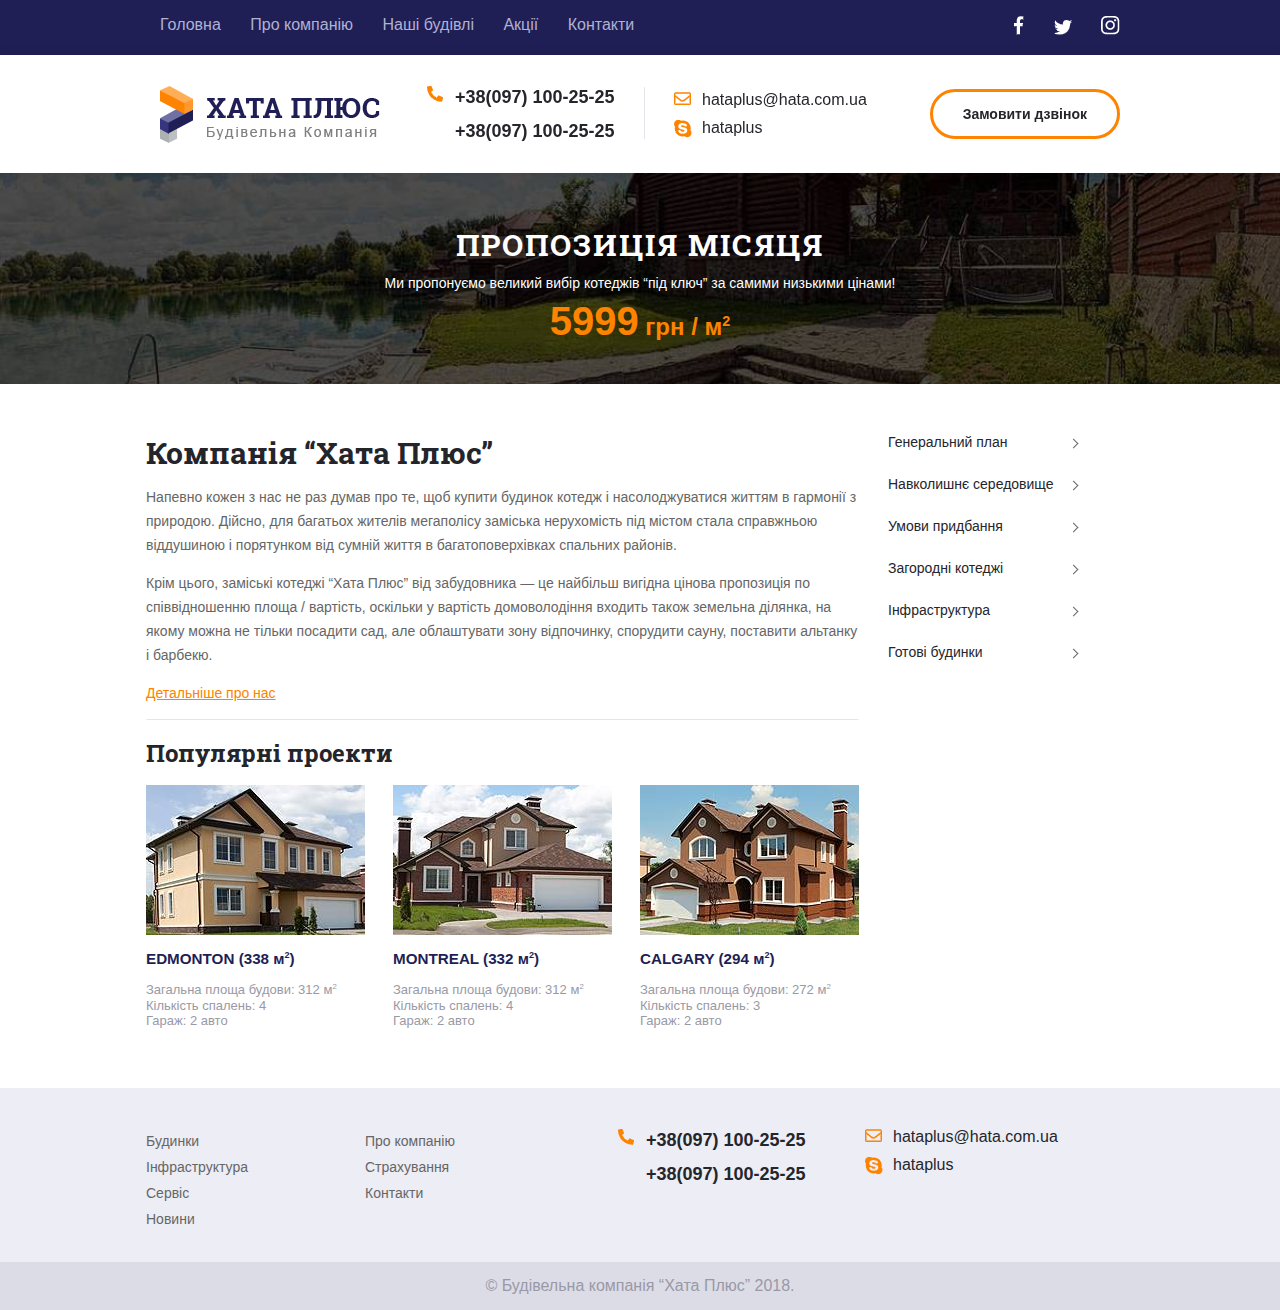
<file: index.html>
<!DOCTYPE html>
<html lang="uk">

<head>
    <meta charset="UTF-8">
    <meta name="viewport" content="width=device-width" , initial-scale=1.0>
    <title>Хата Плюс - будівельна компанія (Заміські будинки)</title>
        <link rel="stylesheet" href="css/style.css">
</head>

<body>
    <header>
        <div class="top">
            <div class="wrapper">
                <div class="topmenu clear">
                    <nav class="nav">
                        <ul>
                            <li>
                                <a href="#">Головна</a>
                            </li>

                            <li>
                                <a href="#">Про компанію</a>
                            </li>

                            <li>
                                <a href="price.html">Наші будівлі</a>
                            </li>

                            <li>
                                <a href="#">Акції</a>
                            </li>

                            <li>
                                <a href="contact.html">Контакти</a>
                            </li>
                        </ul>
                    </nav>
                    <ul class="social">
                        <li>
                            <a href="#" class="fb"></a>
                        </li>
                        <li>
                            <a href="#" class="tw"></a>
                        </li>
                        <li>
                            <a href="#" class="inst"></a>
                        </li>
                    </ul>
                </div>
            </div>
        </div>
        <div class="middle">
            <div class="wrapper">

                <div class="row">
                    <div class="logo column">
                        <img src="img/logo.png" alt="Логотип">
                    </div>
                    <div class="contact column">
                        <strong>
                            <p><a class="number" href="tel:+380971002525">+38(097) 100-25-25</a></p>
                            <p><a href="tel:+380971002525">+38(097) 100-25-25</a></p>
                        </strong>
                    </div>
                    <div class="message sms column">
                        <p><a class="mailto" href="mailto:hataplus@hata.com.ua">hataplus@hata.com.ua</a></p>
                        <p><a class="skype" href="skype:hataplus">hataplus</a></p>
                    </div>
                    <div class="button column">
                        <a href="#">
                            Замовити дзвінок
                        </a>
                    </div>
                </div>
            </div>
        </div>
        <div class="proposalsofthemonth">
            <div class="wrapper">
                <div class="row">
                    <p class="proposalname">
                        <strong>Пропозиція місяця</strong>
                    </p>
                    <p class="proposal">
                        Ми пропонуємо великий вибір котеджів “під ключ” за самими низькими цінами!
                    </p>
                    <p class="proposalprice">
                        <b>5999</b> грн / м<sup>2</sup>
                    </p>
                </div>
            </div>
        </div>
    </header>
    <div class="wrapper content clear">
        <div class="row">
            <aside class="c 0.
            ategory column">
                <p>
                    <strong>Категорії проектів</strong>
                </p>
                <ul class="asidemenu">
                    <li>
                        <a href="#">Генеральний план</a>
                    </li>
                    <li>
                        <a href="#">Навколишнє середовище</a>
                        <ul class="internalmenu">
                            <li>
                                <a href="#">Продані</a>
                            </li>
                            <li>
                                <a href="#">Заброньованні</a>
                            </li>
                            <li>
                                <a href="#">В процесі будівництва</a>
                            </li>
                        </ul>
                    </li>
                    <li>
                        <a href="#">Умови придбання</a>
                    </li>
                    <li>
                        <a href="#">Загородні котеджі</a>
                    </li>
                    <li>
                        <a href="#">Інфраструктура</a>
                    </li>
                    <li>
                        <a href="#">Готові будинки</a>
                    </li>
                </ul>
            </aside>
            <main class="main">
                <div class="info">
                    <h1>
                        Компанія “Хата Плюс”
                    </h1>
                    <article>
                        <p>
                            Напевно кожен з нас не раз думав про те, щоб купити будинок котедж і насолоджуватися життям
                            в
                            гармонії з природою. Дійсно, для багатьох жителів мегаполісу заміська нерухомість під містом
                            стала
                            справжньою віддушиною і порятунком від сумній життя в багатоповерхівках спальних районів.
                        </p>
                        <p>Крім цього, заміські котеджі “Хата Плюс” від забудовника — це найбільш вигідна цінова
                            пропозиція
                            по
                            співвідношенню площа / вартість, оскільки у вартість домоволодіння входить також земельна
                            ділянка,
                            на якому можна не тільки посадити сад, але облаштувати зону відпочинку, спорудити сауну,
                            поставити
                            альтанку і барбекю.</p>
                        <p>
                            <a href="#">Детальніше про нас</a>
                        </p>
                    </article>
                </div>
                <hr>
                <h2 class="popular">
                    Популярні проекти
                </h2>
                <div class="house row">
                    <div class="column">
                        <img src="img/EDMONTON.jpg" alt="EDMONTON">
                        <figure>
                            <figcaption>
                                <h3>EDMONTON (338 м<sup>2</sup>)</h3>
                                <p>Загальна площа будови: 312 м<sup>2</sup></p>
                                <p>Кількість спалень: 4</p>
                                <p>Гараж: 2 авто</p>
                            </figcaption>
                        </figure>
                    </div>
                    <div class="column">
                        <img src="img/MONTREAL.jpg" alt="MONTREAL">

                        <figure>
                            <figcaption>
                                <h3>MONTREAL (332 м<sup>2</sup>)</h3>
                                <p>Загальна площа будови: 312 м<sup>2</sup></p>
                                <p>Кількість спалень: 4</p>
                                <p>Гараж: 2 авто</p>
                            </figcaption>
                        </figure>
                    </div>
                    <div class="column">
                        <img src="img/CALGARY.jpg" alt="CALGARY">

                        <figure>
                            <figcaption>
                                <h3>CALGARY (294 м<sup>2</sup>)</h3>
                                <p>Загальна площа будови: 272 м<sup>2</sup></p>
                                <p>Кількість спалень: 3</p>
                                <p>Гараж: 2 авто</p>
                            </figcaption>
                        </figure>
                    </div>
                </div>
            </main>
        </div>
    </div>
    <footer>
        <div class="bottommenu">
            <div class="wrapper">
                <div class="row">
                    <ul class="footermenu column">
                        <li><a href="#">Будинки</a></li>
                        <li><a href="#">Інфраструктура</a></li>
                        <li><a href="#">Сервіс</a></li>
                        <li><a href="#">Новини</a></li>
                    </ul>

                    <ul class="footermenu column">
                        <li><a href="#">Про компанію</a></li>
                        <li><a href="#">Страхування</a></li>
                        <li><a href="#">Контакти</a></li>
                    </ul>
                    <div class="contact column">
                        <strong>
                            <p><a class="number" href="tel:+380971002525">+38(097) 100-25-25</a></p>
                            <p><a href="tel:+380971002525">+38(097) 100-25-25</a></p>
                        </strong>
                    </div>
                    <div class="message column">
                        <p class="mailto"><a href="mailto:hataplus@hata.com.ua">hataplus@hata.com.ua</a></p>
                        <p><a class="skype" href="skype:hataplus">hataplus</a></p>
                    </div>
                </div>
            </div>
        </div>
        <div class="bottom">
            <div class="wrapper">
                <p>&copy; Будівельна компанія “Хата Плюс” 2018.</p>
            </div>
    </footer>
    </div>
</body>

</html>
</file>
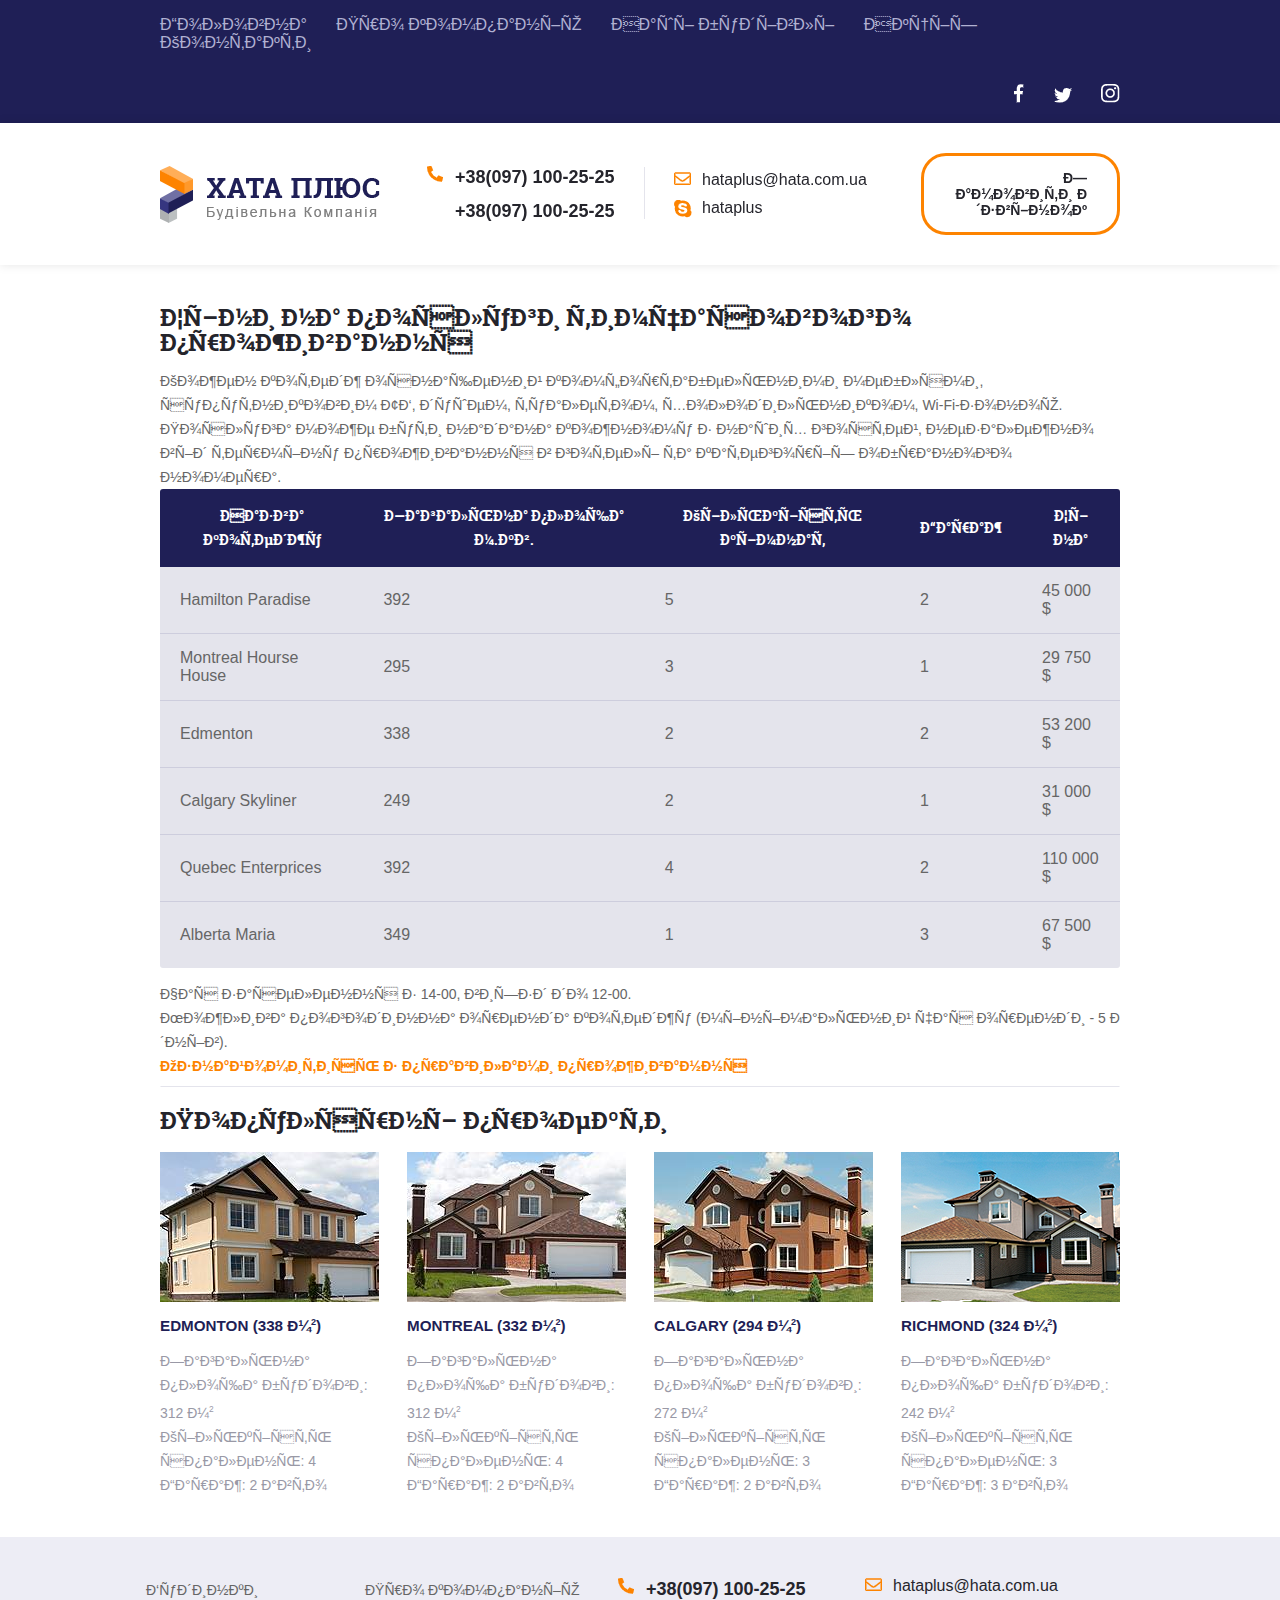
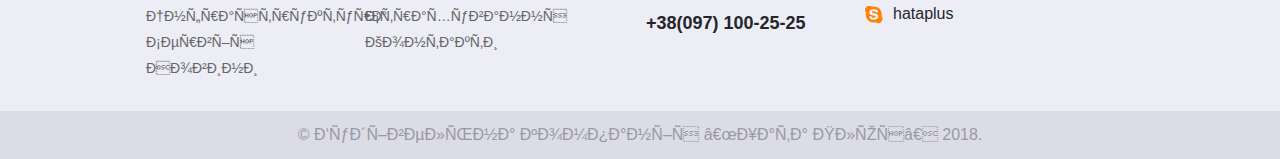
<file: price.html>
<!DOCTYPE html>
<html lang="uk">

<head>
    <meta charset="UTP-0">
    <meta name="viewport" content="width=device-width, initlal-score=1.0">
    <title>Ціни на заміські будинки (Хата Плюс)</title>
    <link rel="stylesheet" href="css/style.css">
</head>

<body>
    <div class="top">
        <div class="wrapper">
            <div class="topmenu clear">
                <nav class="nav">
                    <ul>
                        <li>
                            <a href="index.html">Головна</a>
                        </li>

                        <li>
                            <a href="#">Про компанію</a>
                        </li>

                        <li>
                            <a href="#">Наші будівлі</a>
                        </li>

                        <li>
                            <a href="#">Акції</a>
                        </li>

                        <li>
                            <a href="contact.html">Контакти</a>
                        </li>
                    </ul>
                </nav>
                <ul class="social">
                    <li>
                        <a href="#" class="fb"></a>
                    </li>
                    <li>
                        <a href="#" class="tw"></a>
                    </li>
                    <li>
                        <a href="#" class="inst"></a>
                    </li>
                </ul>
            </div>
        </div>
    </div>
    <div class="middle">
        <div class="wrapper">

            <div class="row">
                <div class="logo column">
                    <img src="img/logo.png" alt="Логотип">
                </div>
                <div class="contact column">
                    <strong>
                        <p><a class="number" href="tel:+380971002525">+38(097) 100-25-25</a></p>
                        <p><a href="tel:+380971002525">+38(097) 100-25-25</a></p>
                    </strong>
                </div>
                <div class="message sms column">
                    <p><a class="mailto" href="mailto:hataplus@hata.com.ua">hataplus@hata.com.ua</a></p>
                    <p><a class="skype" href="skype:hataplus">hataplus</a></p>
                </div>
                <div class="button column">
                    <a href="#">
                        Замовити дзвінок
                    </a>
                </div>
            </div>
        </div>
    </div>
    <div class="table">
        <div class="wrapper">
            <strong>Ціни на послуги тимчасового проживання</strong>
            <p>Кожен котедж оснащений комфортабельними меблями, супутниковим ТБ, душем, туалетом, холодильником,
                Wi-Fi-зоною.
                <br>
                Послуга може бути надана кожному з наших гостей, незалежно від терміну проживання в готелі та категорії
                обраного номера.</p>
            <!-- каждый охотник желает знать где сидит фазан -->
            <!-- красный оранжевый желтый зеленый голубой синий фиолетовый -->
            <div class="sheet">
                <table>
                    <tr>
                        <th><a>Назва котеджу</a></th>
                        <th><a href="#">Загальна площа м.кв.</a></th>
                        <th><a href="#">Кількість кімнат</a></th>
                        <th><a href="#">Гараж</a></th>
                        <th><a href="#">Ціна</a></th>
                    </tr>
                    <tr>
                        <td>Hamilton Paradise</td>
                        <td>392</td>
                        <td>5</td>
                        <td>2</td>
                        <td>45 000 $</td>
                    </tr>
                    <tr>
                        <td>Montreal Hourse House</td>
                        <td>295</td>
                        <td>3</td>
                        <td>1</td>
                        <td>29 750 $</td>
                    </tr>
                    <tr>
                        <td>Edmenton</td>
                        <td>338</td>
                        <td>2</td>
                        <td>2</td>
                        <td>53 200 $</td>
                    </tr>
                    <tr>
                        <td>Calgary Skyliner</td>
                        <td>249</td>
                        <td>2</td>
                        <td>1</td>
                        <td>31 000 $</td>
                    </tr>
                    <tr>
                        <td>Quebec Enterprices</td>
                        <td>392</td>
                        <td>4</td>
                        <td>2</td>
                        <td>110 000 $</td>
                    </tr>
                    <tr>
                        <td>Alberta Maria</td>
                        <td>349</td>
                        <td>1</td>
                        <td>3</td>
                        <td>67 500 $</td>
                    </tr>
                </table>
            </div>
            <p>Час заселення з 14-00, виїзд до 12-00.
                <br>
                Можлива погодинна оренда котеджу (мінімальний час оренди - 5 днів).</p>
            <a href="#">Ознайомитись з правилами проживання</a>


            <hr>
            <h2 class="popular">
                Популярні проекти
            </h2>
            <div class="wrapper">
                <div class="house row">
                    <div class="column">
                        <img src="img/EDMONTON.jpg" alt="EDMONTON">
                        <figure>
                            <figcaption>
                                <h3>EDMONTON (338 м<sup>2</sup>)</h3>
                                <p>Загальна площа будови: 312 м<sup>2</sup></p>
                                <p>Кількість спалень: 4</p>
                                <p>Гараж: 2 авто</p>
                            </figcaption>
                        </figure>
                    </div>
                    <div class="column">
                        <img src="img/MONTREAL.jpg" alt="MONTREAL">

                        <figure>
                            <figcaption>
                                <h3>MONTREAL (332 м<sup>2</sup>)</h3>
                                <p>Загальна площа будови: 312 м<sup>2</sup></p>
                                <p>Кількість спалень: 4</p>
                                <p>Гараж: 2 авто</p>
                            </figcaption>
                        </figure>
                    </div>
                    <div class="column">
                        <img src="img/CALGARY.jpg" alt="CALGARY">

                        <figure>
                            <figcaption>
                                <h3>CALGARY (294 м<sup>2</sup>)</h3>
                                <p>Загальна площа будови: 272 м<sup>2</sup></p>
                                <p>Кількість спалень: 3</p>
                                <p>Гараж: 2 авто</p>
                            </figcaption>
                        </figure>
                    </div>
                    <div class="column">
                        <img src="img/RICHMOND.png" alt="RICHMOND">

                        <figure>
                            <figcaption>
                                <h3>RICHMOND (324 м<sup>2</sup>)</h3>
                                <p>Загальна площа будови: 242 м<sup>2</sup></p>
                                <p>Кількість спалень: 3</p>
                                <p>Гараж: 3 авто</p>
                            </figcaption>
                        </figure>
                    </div>
                </div>
            </div>
        </div>
    </div>
    <div class="bottommenu">
        <div class="wrapper">
            <div class="row">
                <ul class="footermenu column">
                    <li><a href="#">Будинки</a></li>
                    <li><a href="#">Інфраструктура</a></li>
                    <li><a href="#">Сервіс</a></li>
                    <li><a href="#">Новини</a></li>
                </ul>

                <ul class="footermenu column">
                    <li><a href="#">Про компанію</a></li>
                    <li><a href="#">Страхування</a></li>
                    <li><a href="#">Контакти</a></li>
                </ul>
                <div class="contact column">
                    <strong>
                        <p><a class="number" href="tel:+380971002525">+38(097) 100-25-25</a></p>
                        <p><a href="tel:+380971002525">+38(097) 100-25-25</a></p>
                    </strong>
                </div>
                <div class="message column">
                    <p class="mailto"><a href="mailto:hataplus@hata.com.ua">hataplus@hata.com.ua</a></p>
                    <p><a class="skype" href="skype:hataplus">hataplus</a></p>
                </div>
            </div>
        </div>
    </div>
    <div class="bottom">
        <div class="wrapper">
            <p>&copy; Будівельна компанія “Хата Плюс” 2018.</p>
        </div>
        </footer>
</body>

</html>
</file>
<file: css/style.css>
@font-face {
    font-family: 'Roboto Slab';
    src: url('../fonts/RobotoSlab-Bold.eot');
    src: url('../fonts/RobotoSlab-Bold.eot?#iefix') format('embedded-opentype'),
        url('../fonts/RobotoSlab-Bold.woff2') format('woff2'),
        url('../fonts/RobotoSlab-Bold.woff') format('woff'),
        url('../fonts/RobotoSlab-Bold.ttf') format('truetype');
    font-weight: bold;
    font-style: normal;
    font-display: swap;
}
body {
    font-family: "Arial";
    margin: 0;
    cursor: url('../img/normal.cur'), auto;
}


a:hover {
    cursor: url('../img/hover.cur'), auto;
}

hr {
    border: 1px solid transparent;
    border-top-color: #e4e4ec;
}

sup {
    font-size: 0.6em;
}

.wrapper {
    margin: 0 auto;
    max-width: 960px;
}

.row {
    margin: 0 -14px;
    font-size: 0;
}

.column {
    margin: 0 14px;
    width: 219px;
    display: inline-block;
    vertical-align: middle;
    box-sizing: border-box;
}

.clear:after {
    content: '';
    display: block;
    clear: both;
}

.top {
    background-color: #1f1f56;
    min-height: 55px;
}

.topmenu ul {
    list-style: none;
    padding: 0;
}

.topmenu li {
    display: inline-block;

}

.topmenu a {
    color: #b1b1d2;
    text-decoration: none;

}

.nav a:hover {
    color: #fd8300;
}

.nav li {
    margin-right: 25px;
}

.nav {
    float: left;
}

.social {
    float: right;
}

.social li {
    margin-left: 25px;
}

.social a {
    display: block;
    background: url(../img/social_icon.png);
    transition: all 1s ease;
}

a.fb {
    width: 10px;
    height: 19px;
}

a.fb:hover {
    background-position: 0 -21px;
}

a.tw {
    width: 18px;
    height: 15px;
    background-position: -12px 0;
}

a.tw:hover {
    background-position: -12px -21px;
}

a.inst {
    width: 19px;
    height: 19px;
    background-position: -32px 0;
}

a.inst:hover {
    background-position: -32px -21px;
}

div {
    box-shadow: inset 5px, 5px, 10px, black;
}

.middle {
    padding: 30px 0;
    filter: drop-shadow(0 0 5px rgba(0, 0, 0, 0.1));
    background-color: #ffffff;
}

.middle p {
    margin: 0;
}

.contact,
.message {
    padding-left: 48px;
    position: relative;
}

.contact a {
    text-decoration: none;
    font-size: 18px;
    line-height: 24px;
    color: #25252c;
    font-weight: bold;
}

.number {
    position: relative;
}

.number:before {
    content: "";
    position: absolute;
    top: 1px;
    left: -28px;
    width: 16px;
    height: 17px;
    background: url(../img/message_icon.png) -1px -1px;
}

.number,
.mailto {
    margin-bottom: 10px;
    display: inline-block;
}

.message a {
    text-decoration: none;
    color: #25252c;
    font-size: 16px;
    position: relative;
}

.sms:before {
    content: "";
    position: absolute;
    width: 1px;
    height: 52px;
    left: -10px;
    top: -4px;
    background-color: #e4e4ec;
}

.mailto {
    position: relative;
}

.mailto:before {
    content: "";
    position: absolute;
    top: 1px;
    left: -28px;
    width: 17px;
    height: 13px;
    background: url(../img/message_icon.png) -38px -3px;
}

.mailto:hover {
    text-decoration: underline;
}

.skype {
    position: relative;
}

.skype:before {
    content: "";
    position: absolute;
    top: 1px;
    left: -28px;
    width: 18px;
    height: 19px;
    background: url(../img/message_icon.png) -18px -1px;
}

.table {
    padding: 40px 0;
}

.table strong {
    font-size: 24px;
    line-height: 24px;
    color: #24242b;
    font-weight: 700;
    font-family: "Roboto Slab";
}

.table p {
    font-size: 14px;
    line-height: 24px;
    color: #666;
    font-family: "Arial";
    margin-bottom: 0;
}

.table a {
    font-size: 14px;
    line-height: 24px;
    color: #fd8300;
    font-weight: bold;
    font-family: "Arial";
    text-decoration: none;
    transition: all 1s ease;
}

.table a:hover {
    text-decoration: underline;
}

.sheet {
    min-height: 46px;
}

.sheet table {
    border-collapse: collapse;
    width: 100%;
    border-radius: 3px;
    overflow: hidden;
}

.sheet tr:nth-child(n+3) td {
    border-top: 1px solid #cdcddd;
}
.sheet tr:hover td{
    color: #fff;
    background-color: #fd8300;
    transition: all 1s ease;
}
.sheet th {
    padding: 15px 20px;
    border: none;
    background-color: #1f1f56;
}

.sheet td {
    padding: 15px 20px;
    color: #666;
    background-color: #e4e4ec;
}
.sheet a {
    font-size: 14px;
    line-height: 24px;
    color: #fff;
    font-weight: 700;
    font-family: "Roboto Slab";
}

.sheet a:hover {
    text-decoration: none;
    padding-left: 0;
}

.e-mail a {
    font-size: 16px;
    line-height: 24px;
    color: #25252c;
    font-family: "Arial";
}

.button {
    text-align: right;
}

.button a:hover {
    background-color: #fd8300;
    color: #fff;
}

.button a {
    text-decoration: none;
    color: black;
    border: 3px solid #fd8300;
    border-radius: 25px;
    padding: 14px 30px;
    font-size: 14px;
    color: #25252c;
    font-weight: bold;
    display: inline-block;
    margin-left: 20px;
}

.proposalsofthemonth {
    background-image: url(../img/proposal.jpg);
    background-size: cover;
    text-align: center;
    padding: 60px 0 45px;
}

.proposalname {
    color: #fff;
    text-align: center;
    font-size: 30px;
    letter-spacing: 2px;
    line-height: 24px;
    font-weight: 700;
    font-family: "Roboto Slab";
    text-transform: uppercase;
    margin: 0;
}

.proposal {
    color: #fff;
    text-align: center;
    font-size: 14px;
    line-height: 24px;
    font-family: "Arial";
}

.proposalprice {
    font-size: 24px;
    line-height: 24px;
    color: #fd8300;
    font-weight: bold;
    font-family: "Arial";
    margin: 0;
}

.proposalprice b {
    color: #fd8300;
    font-size: 40px;
    line-height: 24px;
    color: #fd8300;
    font-weight: bold;
    font-family: "Arial";
}

.content {
    padding: 37px 0 60px;
}

.category {
    float: right;
    border-radius: 3px;
    overflow: hidden;
}

.category p {
    background-color: #1f1f56;
    color: #fff;
    margin: 0;
    padding: 17px 13px 15px;
    font-size: 16px;
    line-height: 24px;
    font-weight: 700;
    font-family: "Roboto Slab"
}

.category ul {
    background-color: #e4e4ec;
    margin: 0;
}

.asidemenu a {
    text-decoration: none;
    color: #25252c;
    padding: 13px 15px;
    display: block;
    font-size: 14px;
    transition: all 0.5s ease;
}

.asidemenu>li:hover>a {
    background-color: #fd8300;
    color: #fff;
}

.asidemenu>li:hover>.internalmenu {
    display: block;
}

.internalmenu {
    display: none;
}

.asidemenu,
.internalmenu {
    list-style: none;
    padding: 0;
}

.internalmenu a {
    color: #666;
    padding-left: 31px;
}

.internalmenu a:hover {
    background-color: #cecedd;
    color: #666;
}

.asidemenu li {
    position: relative;
}

.asidemenu>li:before {
    content: "";
    position: absolute;
    top: 19px;
    width: 6px;
    height: 6px;
    right: 15px;
    border: 1px solid #666;
    border-left: none;
    border-top: none;
    transform: rotate(-45deg);
    transition: all 0.8s ease;
}

.asidemenu>li:hover:before {
    border-color: #fff;
    transform: rotate(45deg);
}

.main {
    float: left;
    width: 713px;
}

.info address {
    font-style: none;
}

.info h1 {
    font-size: 30px;
    line-height: 24px;
    color: #24242b;
    font-weight: 700;
    font-family: "Roboto Slab"
}

.info p {
    color: #666;
    font-size: 14px;
    line-height: 24px;
}

.info a:hover {
    text-decoration: none;
}

.info a {
    color: #fd8300;
    text-decoration: underline;
}

.popular {
    font-size: 24px;
    line-height: 24px;
    color: #24242b;
    font-weight: 700;
    font-family: "Roboto Slab";
}

.house p {
    color: #9999a6;
    margin: 0;
}

.house h3:hover {
    text-decoration: underline;
}

.house figure {
    display: inline-block;
    color: #9999a6;
    margin: 0;
    font-size: 13px;
}

.house figcaption {
    color: #1f1f56;
    margin: 0;
}

.mail {
    text-decoration: underline;
    color: #25252c;
}

.info .column a {
    color: black;
}

.bottommenu .column {
    vertical-align: top;
}

.bottommenu {
    padding: 40px 0 30px;
    background-color: #ededf5;
}

.bottommenu ul {
    color: #666;
}

.bottommenu p {
    color: #666;
}

.bottommenu a {
    color: #25252c;
    text-decoration: none;
}

.footermenu {
    list-style: none;
    padding: 0;
    margin: 0;
    font-size: 14px;
    line-height: 26px;
    color: #666;
}

.footermenu a {
    color: #666;
}

.footermenu a:hover {
    color: #fd8300;
    text-decoration: underline;
}

.phone {
    font-size: 18px;
    line-height: 24px;
    color: #25252c;
    font-weight: bold;
}

.appendix {
    color: #25252c;
    font-size: 16px;
}

.bottom {
    color: #9999a6;
    background-color: #dcdce6;
    text-align: center;
}

.bottom p {
    margin: 0;
    padding: 15px 0;
}
</file>
